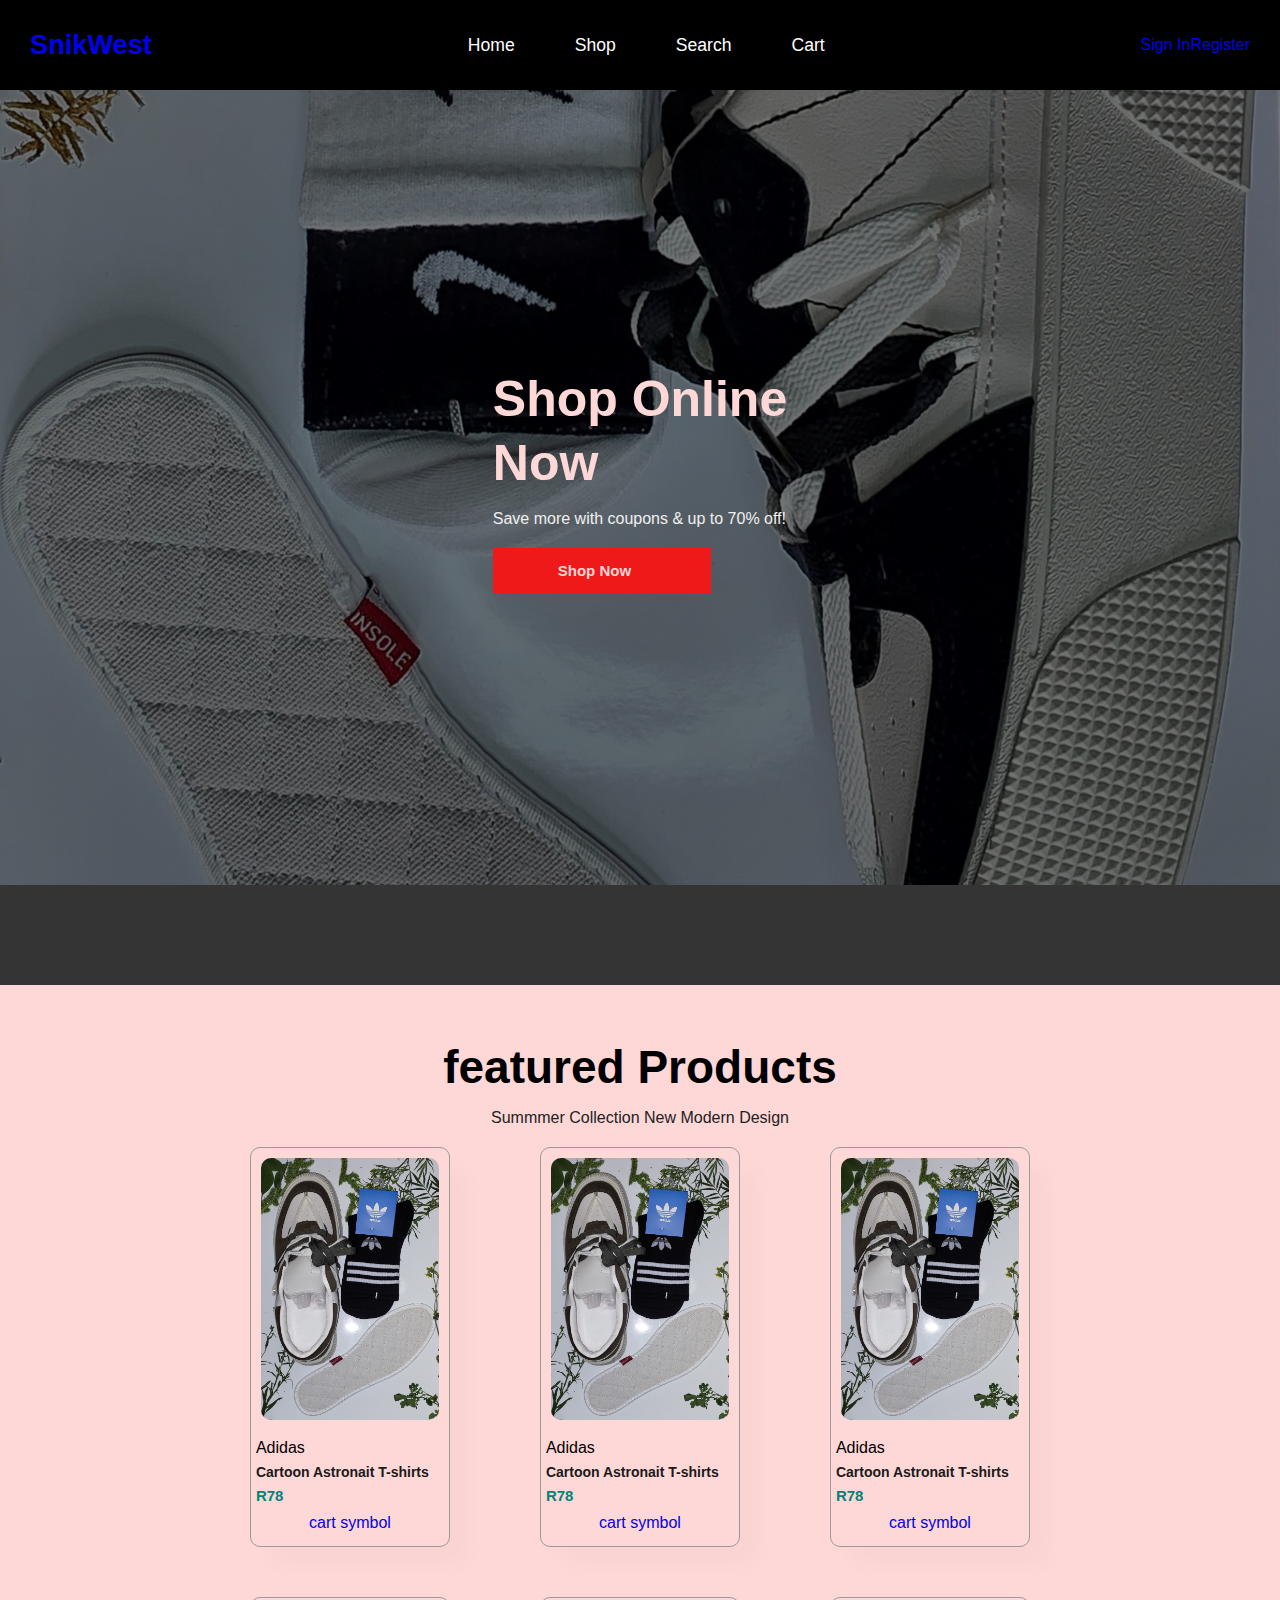
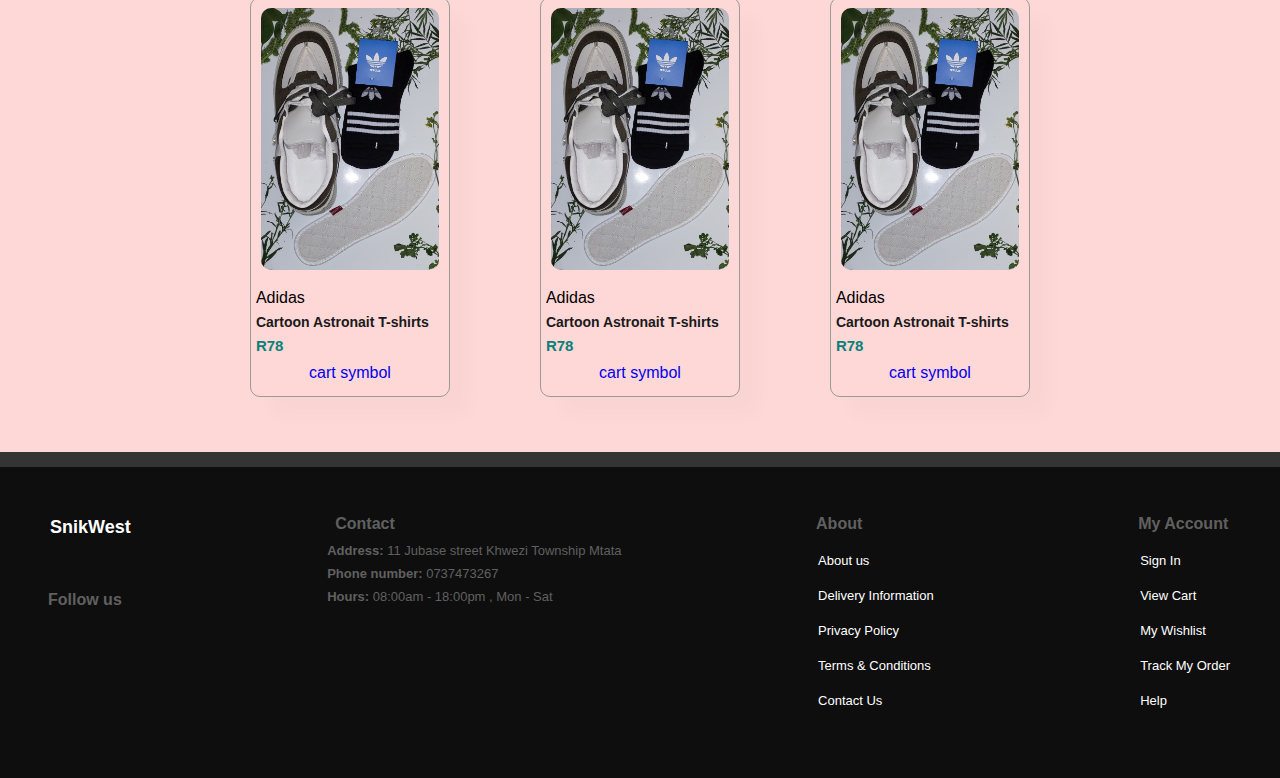
<file: index.html>
<!DOCTYPE html>

<html>

  <head>

    <meta charset="UTF-8">
    <meta http-equiv="viewport" content="width=device-width, initial-scal=1.0">

    <title>
      Snickwest
    </title>

    <link rel="stylesheet" href="styles/general.css">
    <link rel="stylesheet" href="styles/header.css">
    <link rel="stylesheet" href="styles/hero.css">
    <link rel="stylesheet" href="styles/featuredprods.css">
    <link rel="stylesheet" href="styles/footer.css">

  </head>

  <body>
    
    <section id="header">
      
      <div class="logo-bar">
        <a href="#" class="logo">SnikWest</a>
      </div>

      <div class="navigation-bar">
        <ul class="navbar">
          <li><a href="index.html">Home</a></li>
          <li><a href="shop.html">Shop</a></li>
          <li><a href="search.html">Search</a></li>
          <li><a href="cart.html">Cart</a></li>
        </ul>  
      </div>

      <div class="registration-bar">
        <a href="#" class="user">Sign In</a>
        <a href="#">Register</a>
        <div class="bx bx-menu" id="menu-icon"></div>
      </div>
      
    </section>

    <section id="hero">

      <div class="hero-text">
        <h1>Shop Online</h1>
        
        <h1>Now</h1>

        <p>
          Save more with coupons & up to 70% off!
        </p>
        
        <button onclick="changePage()">
          Shop Now
        </button>
      </div>
     
    </section>


    <section id="featured-products">

      <h2>
        featured Products
      </h2>

      <p>
        Summmer Collection New Modern Design
      </p>

      <div class="prods-container">

        <div class="product">
          <img src="images/prod-pic.jpg">

          <div class="description">
            <span>
              Adidas
            </span>

            <h5>
              Cartoon Astronait T-shirts
            </h5>

            <div>
              <i class="fas fa-star"></i>   
              <i class="fas fa-star"></i> 
              <i class="fas fa-star"></i> 
              <i class="fas fa-star"></i> 
              <i class="fas fa-star"></i> 
            </div>

            <h4>
              R78
            </h4>
          </div>

          <a href="#">cart symbol</a>
        </div>

        <div class="product">
          <img src="images/prod-pic.jpg">

          <div class="description">
            <span>
              Adidas
            </span>

            <h5>
              Cartoon Astronait T-shirts
            </h5>

            <div>
              <i class="fas fa-star"></i>   
              <i class="fas fa-star"></i> 
              <i class="fas fa-star"></i> 
              <i class="fas fa-star"></i> 
              <i class="fas fa-star"></i> 
            </div>
            
            <h4>
              R78
            </h4>
          </div>

          <a href="#">cart symbol</a>
        </div>

        <div class="product">
          <img src="images/prod-pic.jpg">

          <div class="description">
            <span>
              Adidas
            </span>

            <h5>
              Cartoon Astronait T-shirts
            </h5>

            <div>
              <i class="fas fa-star"></i>   
              <i class="fas fa-star"></i> 
              <i class="fas fa-star"></i> 
              <i class="fas fa-star"></i> 
              <i class="fas fa-star"></i> 
            </div>
            
            <h4>
              R78
            </h4>
          </div>

          <a href="#">cart symbol</a>
        </div>

        <div class="product">
          <img src="images/prod-pic.jpg">

          <div class="description">
            <span>
              Adidas
            </span>

            <h5>
              Cartoon Astronait T-shirts
            </h5>

            <div>
              <i class="fas fa-star"></i>   
              <i class="fas fa-star"></i> 
              <i class="fas fa-star"></i> 
              <i class="fas fa-star"></i> 
              <i class="fas fa-star"></i> 
            </div>
            
            <h4>
              R78
            </h4>
          </div>

          <a href="#">cart symbol</a>
        </div>

        <div class="product">
          <img src="images/prod-pic.jpg">

          <div class="description">
            <span>
              Adidas
            </span>

            <h5>
              Cartoon Astronait T-shirts
            </h5>

            <div>
              <i class="fas fa-star"></i>   
              <i class="fas fa-star"></i> 
              <i class="fas fa-star"></i> 
              <i class="fas fa-star"></i> 
              <i class="fas fa-star"></i> 
            </div>
            
            <h4>
              R78
            </h4>
          </div>

          <a href="#">cart symbol</a>
        </div>

        <div class="product">
          <img src="images/prod-pic.jpg">

          <div class="description">
            <span>
              Adidas
            </span>

            <h5>
              Cartoon Astronait T-shirts
            </h5>

            <div>
              <i class="fas fa-star"></i>   
              <i class="fas fa-star"></i> 
              <i class="fas fa-star"></i> 
              <i class="fas fa-star"></i> 
              <i class="fas fa-star"></i> 
            </div>
            
            <h4>
              R78
            </h4>
          </div>

          <a href="#">cart symbol</a>
        </div>

      </div>

    </section>


    <footer class="section-p1">
  
      <div class="col">

        <a href="#" class="logo">
          SnikWest
        </a>
        
        <div class="follow">
          <h4>
            Follow us
          </h4>

          <div class="icon">
            <i class="fab fa-facebook-f"></i>
            <i class="fab fa-twitter"></i>
            <i class="fab fa-instagram"></i>
          </div>
        </div>

      </div>
      
      <div class="col">
        <h4>Contact</h4>
        <p><strong>Address: </strong> 11 Jubase street Khwezi Township Mtata</p>
        <p><strong>Phone number: </strong> 0737473267</p>
        <p><strong>Hours: </strong> 08:00am - 18:00pm , Mon - Sat</p>
      </div>
    
      <div class="col">
        <h4>About</h4>
        <a href="#">About us</a>
        <a href="#">Delivery Information</a>
        <a href="#">Privacy Policy</a>
        <a href="#">Terms & Conditions</a>
        <a href="#">Contact Us</a>
      </div>
      
      <div class="col">
        <h4>My Account</h4>
        <a href="#">Sign In</a>
        <a href="#">View Cart</a>
        <a href="#">My Wishlist</a>
        <a href="#">Track My Order</a>
        <a href="#">Help</a>
      </div>
      
    </footer>


    <script src="scripts/index.js"></script>
  </body>
</html>
</file>
<file: styles/general.css>
@import url('https://fonts.googleapis.com/css2?family=League+Spartan:wght@100;200;300;400;500;600;700;800;900&display=swap');
*
{
  margin: 0;
  padding: 0;
  box-sizing: border-box;
  font-family: 'Poppons', sans-serif;
  text-decoration: none;
  list-style: none;
}

body
{
  padding-top: 75px;
  margin: 0;
  min-height: 100vh;
  background-color: rgb(52, 52, 52);
}

h4 
{
  font-size: 20px;
  color: #000000;
}

h6 {
  font-weight: 700;
  font-size: 12px;
}

p {
  font-size: 16px;
  color: #222;
  margin:  15px 0 20px 0;
}
</file>
<file: styles/header.css>
#header
{
  display: flex;
  justify-content: space-between;
  align-items: center;
  padding: 20px 30px;
  background-color: rgb(0, 0, 0);
  width: 100%;
  height: 10vh;
  position: fixed;
  top: 0;
  left: 0;
  right: 0;
  transition: all .50s ease;
}

.logo
{
  font-size: 1.7rem;
  font-weight: 600;
}

.navbar 
{
  display: flex;
}

.navbar a
{
  color: white;
  font-size: 1.1rem;
  font-weight: 500;
  padding: 5px 0;
  margin: 0px 30px;
  transition: all .50s ease;
}

.navbar a:hover 
{
  color: #db9900;
}

.registration-bar
{
  display: flex;
  align-items: center;
}
</file>
<file: styles/hero.css>
#hero
{
  background-image: linear-gradient(rgba(0,0,0, 0.5),
  rgba(0,0,0,0.5)), url("images/hero-image.jpg");
  background-position: center;
  background-repeat: no-repeat;
  background-size: cover;
  height: 90vh;
  margin-bottom: 100px;

  /*image css*/ 
  padding: 80px 70px;
  display: flex;
  flex-direction:column;
  align-items:center;
  justify-content: center;
  color: white;
}

#hero button 
{
  background-color:#f01919;;
  color: rgb(254, 215, 215);
  border: 0;
  padding: 14px 80px 14px 65px;
  background-repeat: no-repeat;
  cursor: pointer;
  font-weight: 700;
  font-size: 15px;
}

#hero button:hover 
{
  color: #c1c1c1;
  transform: translateY(5px);
}

h1 {
  font-size: 50px;
  line-height: 64px;
  color: rgb(254, 215, 215);
}

h2 {
  font-size: 46px;
  line-height: 54px;
  color: #000000;
}

#hero p
{
  color: #f0f0f0;
}
</file>
<file: styles/featuredprods.css>
#featured-products
{
  text-align: center;
  margin-bottom: 15px;
  background-color: rgb(254, 215, 215);
  padding-bottom: 55px;
  padding-top: 55px;
}

#featured-products .prods-container
{
  display: grid;
  grid-template-columns: 250px 250px 250px;
  column-gap: 40px;
  row-gap: 50px;
  justify-content: center;
  place-items: center;
}

#featured-products .product
{
  border: 1px solid #9a9a9a;
  border-radius: 10px;
  box-shadow: 20px 20px 20px rgba(0, 0, 0, 0.02);
  padding: 5px 5px;
  height: 400px;
  transition: 0.2s ease;
}

#featured-products .product:hover
{
  box-shadow: 35px 20px 35px rgba(0, 0, 0, 0.06);
}

#featured-products .product img
{
  width: 100%;
  height: 70%;
  object-fit: contain;
  border-radius: 15px;
  padding: 5px;
}

#featured-products .product .description
{
  text-align: start;
  padding: 10px 0;
}

#featured-products .product .description .span
{
  color: #606063;
  font-size: 12px;
}

#featured-products .product .description h5
{
  padding-top: 7px;
  color: #1a1a1a;
  font-size: 14px;
}

#featured-products .product .description i
{
  font-size: 12px;
  color: rgb(243, 181, 25);
}

#featured-products .product .description h4
{
  padding-top: 7px;
  font-size: 15px;
  font-weight: 700;
  color: #088178;
}
</file>
<file: styles/footer.css>
footer 
{
  display: flex;
  flex-wrap: wrap;
  justify-content: space-between;
  background-color: #0e0e0e;
}

footer .col
{
  display: flex;
  flex-direction: column;
  align-items: flex-start;
  margin-bottom: 20px;
}

footer h4 
{
  font-size: 16px;
  font-weight: bolder;
  margin: 8px;
  margin-bottom: 10px;
  color: rgb(96, 96, 96);
}

footer p 
{
  color: rgb(96, 96, 96);
  font-size: 13px;
  margin: 0 0 8px 0;
}

footer a 
{
  font-size: 13px;
  text-decoration: none;
  color: #ffffff;
  margin: 10px;
}

footer .follow {
  margin-top: 15px;
}

footer .follow i {
  color: rgb(143, 163, 255);
  padding-right: 4px;
  cursor: pointer;
}

footer .follow i:hover,
footer a:hover {
  color: #088178;
}

footer .logo {
  margin-bottom: 30px;
  font-size: large;
}

.section-p1 {
  padding: 40px 40px;
}
</file>
